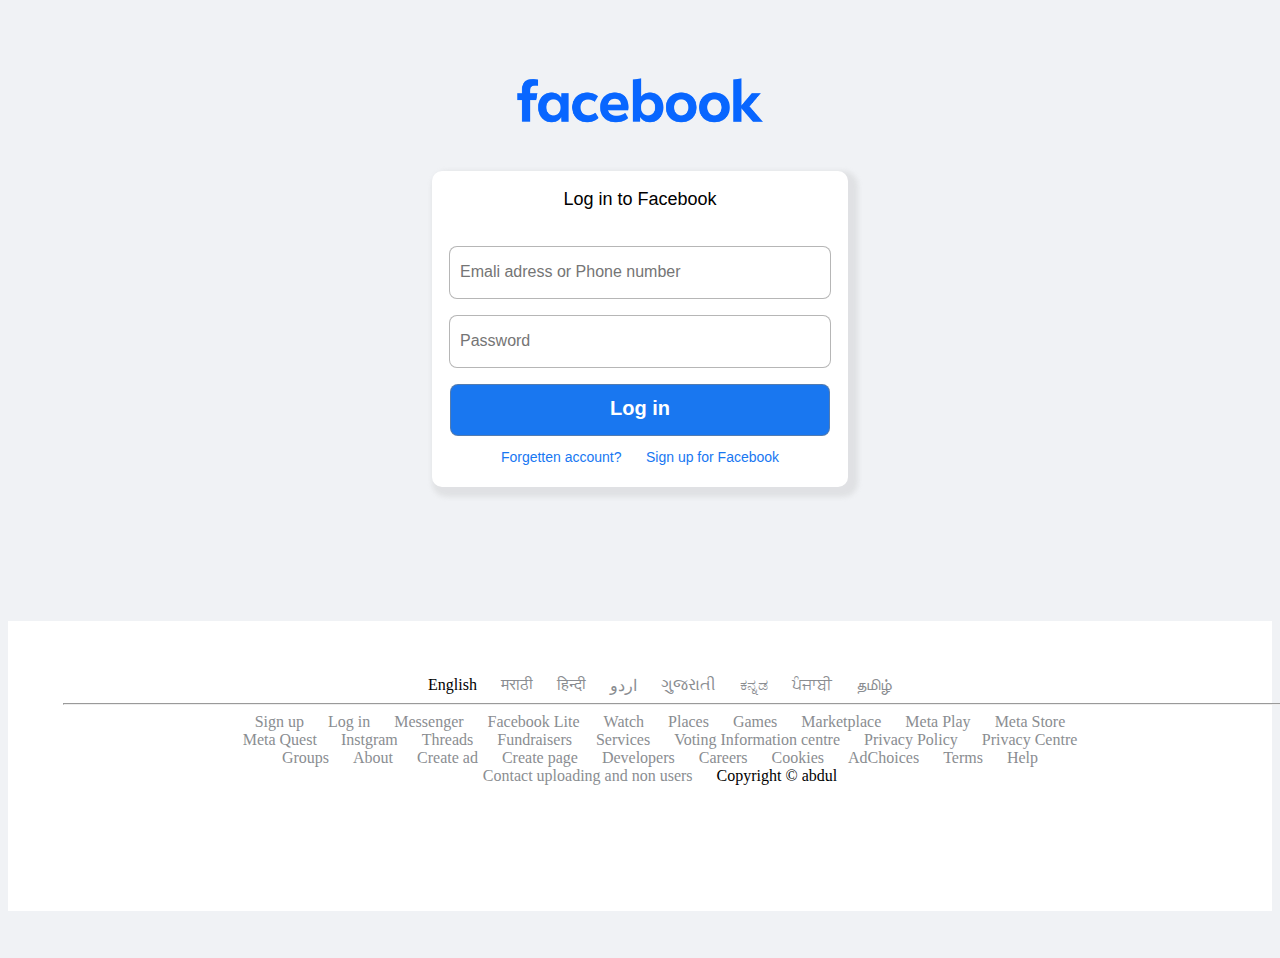
<file: Facebook/index.html>
<!DOCTYPE html>
<html lang="en">

<head>
    <meta charset="UTF-8">
    <meta name="viewport" content="width=device-width, initial-scale=1.0" >
    <title>Log into Facebook</title>
    <link rel="stylesheet" href="facebook.css">
<body>
  
    <p tag="heading"> <img id="logo" src="logo.png" alt=""></p>
    <div class="main">
        <form>
            <div class="container">
                <p class="ltf"> Log in to Facebook </p> <br>
                <form action="" >
                    <input type="text" id="username" placeholder="Emali adress or Phone number" maxlength="100" size="25" autocomplete="off">
                    <input type="password" placeholder="Password" id="password" size="25" autocomplete="off">
                    
                    <button id="showHideBtn" class="showHideBtn" onclick="togglePasswordVisibility()">Show</button>
                    <input type="button"  id="login" value="Log in" onclick="msg()">
                </form>
                <a class="xyz" href="https://www.facebook.com/recover/initiate/?ars=facebook_login">Forgetten account?</a>
                <a class="xyz" href="https://www.facebook.com/r.php?locale=en_GB&display=page">Sign up for Facebook</a>
            </div>
        </form>
    </div>
    <div>
    <footer >
      <div class="footer">
      <div class="footerlang">    
        <ul class="lang">
          <li>English</li>
          <li><a href="">मराठी</a></li>
          <li><a href="">हिन्दी</a></li>
          <li><a href="">اردو</a></li>
          <li><a href="">ગુજરાતી</a></li>
          <li><a href="">ಕನ್ನಡ</a></li>
          <li><a href="">ਪੰਜਾਬੀ</a></li>
          <li><a href="">தமிழ்</a></li>
        </ul>
      </div> 
      
       <hr>
      <div class="footerservices"> 
        <ul class="services">
          <li> <a href="https://www.facebook.com/reg/" >Sign up</a> </li>
          <li> <a href="https://www.facebook.com/login/" >Log in</a> </li>
          <li> <a href="https://messenger.com/" >Messenger</a> </li>
          <li> <a href="https://www.facebook.com/lite/" >Facebook Lite</a> </li>
          <li> <a href="https://www.facebook.com/watch/" >Watch</a> </li>
          <li> <a href="https://www.facebook.com/places/" >Places</a> </li>
          <li> <a href="https://www.facebook.com/games/" >Games</a> </li>
          <li> <a href="https://www.facebook.com/marketplace/" >Marketplace</a> </li>
          <li> <a href="https://pay.facebook.com/" >Meta Play</a> </li>
          <li> <a href="https://www.meta.com/" >Meta Store</a>  <br> </li>
          <li> <a href="https://www.meta.com/quest/" >Meta Quest</a> </li>
          <li> <a href="https://www.instagram.com/" >Instgram</a> </li>
          <li> <a href="https://www.threads.net/" >Threads</a> </li>
          <li> <a href="https://www.facebook.com/fundraisers/" >Fundraisers</a> </li>
          <li> <a href="https://www.facebook.com/biz/directory/" >Services</a> </li>
          <li> <a href="https://www.facebook.com/votinginformationcenter/?entry_point=c2l0ZQ%3D%3D" >Voting Information centre</a> </li>
          <li> <a href="https://www.facebook.com/privacy/policy/?entry_point=facebook_page_footer" >Privacy Policy</a> </li>
          <li> <a href="https://www.facebook.com/privacy/center/?entry_point=facebook_page_footer" >Privacy Centre</a>  <br> </li>
          <li> <a href="https://www.facebook.com/groups/discover/" >Groups</a> </li>
          <li> <a href="https://about.meta.com/" >About</a>  </li>
          <li> <a href="https://www.facebook.com/ad_campaign/landing.php?placement=pflo&campaign_id=402047449186&nav_source=unknown&extra_1=auto" >Create ad</a>  </li>
          <li> <a href="" >Create page</a> </li>
          <li> <a href="" >Developers</a> </li>
          <li> <a href="" >Careers</a> </li>
          <li> <a href="" >Cookies</a> </li>
          <li> <a href="https://www.facebook.com/help/568137493302217" >AdChoices</a> </li>
          <li> <a href="" >Terms</a> </li>
          <li> <a href="https://www.facebook.com/help/?ref=pf" >Help</a>  <br> </li>
          <li> <a href="https://www.facebook.com/help/637205020878504" >Contact uploading and non users</a> </li>
          <li> Copyright &copy; abdul</li>
        </ul>
      </div>
      </div>
            
    </footer>
  </div>
    <script>
        function msg() {
          alert("This is only the USER INTERFACE of Facebook login Page But you still Create account and change password");
        }
        
        </script>
        <script>
            
            function togglePasswordVisibility() {
              var passwordInput = document.getElementById("password");
              var showHideBtn = document.getElementById("showHideBtn");
        
              if (passwordInput.type === "password") {
                passwordInput.type = "text";
                showHideBtn.textContent = "Hide";
              } else {
                passwordInput.type = "password";
                showHideBtn.textContent = "Show";
              }
              event.preventDefault();
            }
            
            const passwordInput = document.getElementById("password");
            const showHideBtn = document.getElementById("showHideBtn");

                passwordInput.addEventListener('input', function() {
                  if (passwordInput.value.length > 0) {
                          showHideBtn.style.display = 'block';
                  } else {
                          showHideBtn.style.display = 'none';
                  }
  });
        </script>
</body>

</html>
</file>
<file: Facebook/facebook.css>
.container {
  width: 400px;
  height: 300px;
  padding: 8px;
  border: 0px solid black;
  border-radius: 10px;
  box-shadow: 5px 5px 5px 5px rgba(159, 159, 159, 0.2);
  font-family: Verdana, sans-serif;
  background-color: white;
  display: block;
}
body {
  background-color: #f0f2f5;
  text-align: center;
  height: 100vh;
  /* justify-content: center; */
}

#logo{
  height: 100px;
}



p[tag="heading"] {
  font-weight: bold;
  font-family: cursive;
  font-size: 45px;
  margin: 50px 5px 10px 5px;
  color: rgb(14, 94, 255);
}

.ltf {
  margin: 10px 10px 10px 10px;
  
  font-family: Arial, Helvetica, sans-serif;
  font-size: 18px;
}

a.xyz {
  text-shadow: none;
  font-size: 14px;
  font-style: normal;
  font-family: 14px Arial, Helvetica, sans-serif;
  font-style: inherit;
  display: inline-block;
  padding: 5px 10px;
  background-color: white;
  color: #1877f2;
  text-align: center;
  text-decoration: none;
  font-size: 14px;
  font-weight: normal;
}
a.xyz:hover {
  text-decoration: underline;
}

.main {
  display: flex;
  justify-content: center;
  height: 450px;
  /* align-items: center; */
}



input[id="username"] {
  /* margin: 10px 100px 10px 100px; */
  /* padding : 10px 100px 10px 100px; */
  border-radius: 8px;
  border: 1px solid rgba(128, 128, 128, 0.573);
  display: inline-block;
  width: 90%;
  padding: 18px 10px;
  margin: 8px 0;
  outline: none;
}
input[id="username"]:focus::placeholder {
  color: rgb(183, 183, 183);
}

input[id="password"] {
  /* margin: 10px 100px 10px 100px; */
  /* padding : 10px 100px 10px 100px; */
  border-radius: 8px;
  border: 1px solid rgba(128, 128, 128, 0.573);
  display: inline-block;
  width: 90%;
  padding: 18px 10px;
  margin: 8px 0;
  outline: none;
}

input[id="password"]:focus::placeholder {
  color: rgb(183, 183, 183);
}

input[id="login"] {
  /* margin: 10px 100px 10px 100px; */
  /* padding : 10px 100px 10px 100px; */
  border-radius: 8px;
  border: 1px solid rgba(128, 128, 128, 0.573);
  display: inline-block;
  width: 380px;
  padding: 12px 120px 15px;
  margin: 8px 0;
  background-color: rgba(25, 119, 240, 250);
  color: white;
  font-weight: bold;
  font-size: 20px;
  cursor: pointer;
}
input[id="login"]:hover {
  background-color: rgba(20, 105, 243, 255);
  text-align: center;
}

::placeholder {

  text-align: left;
  font-size: larger;
  
}

a{
  font-family: 12px Arial, Helvetica, sans-serif;
  color: #8a8d91 ;
  text-decoration: none;
}
a:hover{
  text-decoration: underline;
}
footer {
  height: max-content;
  background-color: white;
  text-align-last: center;
  
}
.footer {
  
  height: 20vh;
  padding: 55px;
  
  /* padding: 70px 0; */
}
/* ul.services {
  list-style: none;
  margin: 200px  ;
  padding: 10px ;
  text-align: left; 
  white-space: nowrap;
  background-color: antiquewhite;
}
ul.lang{
  list-style: none;
  margin: 200px;
  padding: 10px ;
  background-color: antiquewhite;
  text-align: left;  */
  /* display: flex;
  align-items: center;
  flex-wrap: wrap;
}
.footerlang{
  padding: 1px;
  margin: 0;
  display: block;
}
.footerservices{
  margin: 0%;
  background-color: aqua;
 
} */
li {
  vertical-align: top;
  padding: 0px 0px 0px 20px;
  display: inline;
  

}
li :hover{
  text-decoration:  underline;
}

.contentcurve {
  border-bottom: 1px solid black;
  display: inline;
}
hr{
   width: 1300px;
   display: flex;
}
ul.services{
  
  
  margin: 0px 0px 0px -20px;
}
ul.lang{
  text-align: left;
  margin: 0px 0px 0px -20px;
}

.showHideBtn{

  width: 50px;
  padding: 10px;
  margin: 10px;
  text-align-last: center;
  background-color: #1876f200;
  /* position: relative; */
  position: absolute;
    top: 315px;
    left: 860px;
  display: none;
  border: none;
}
</file>
